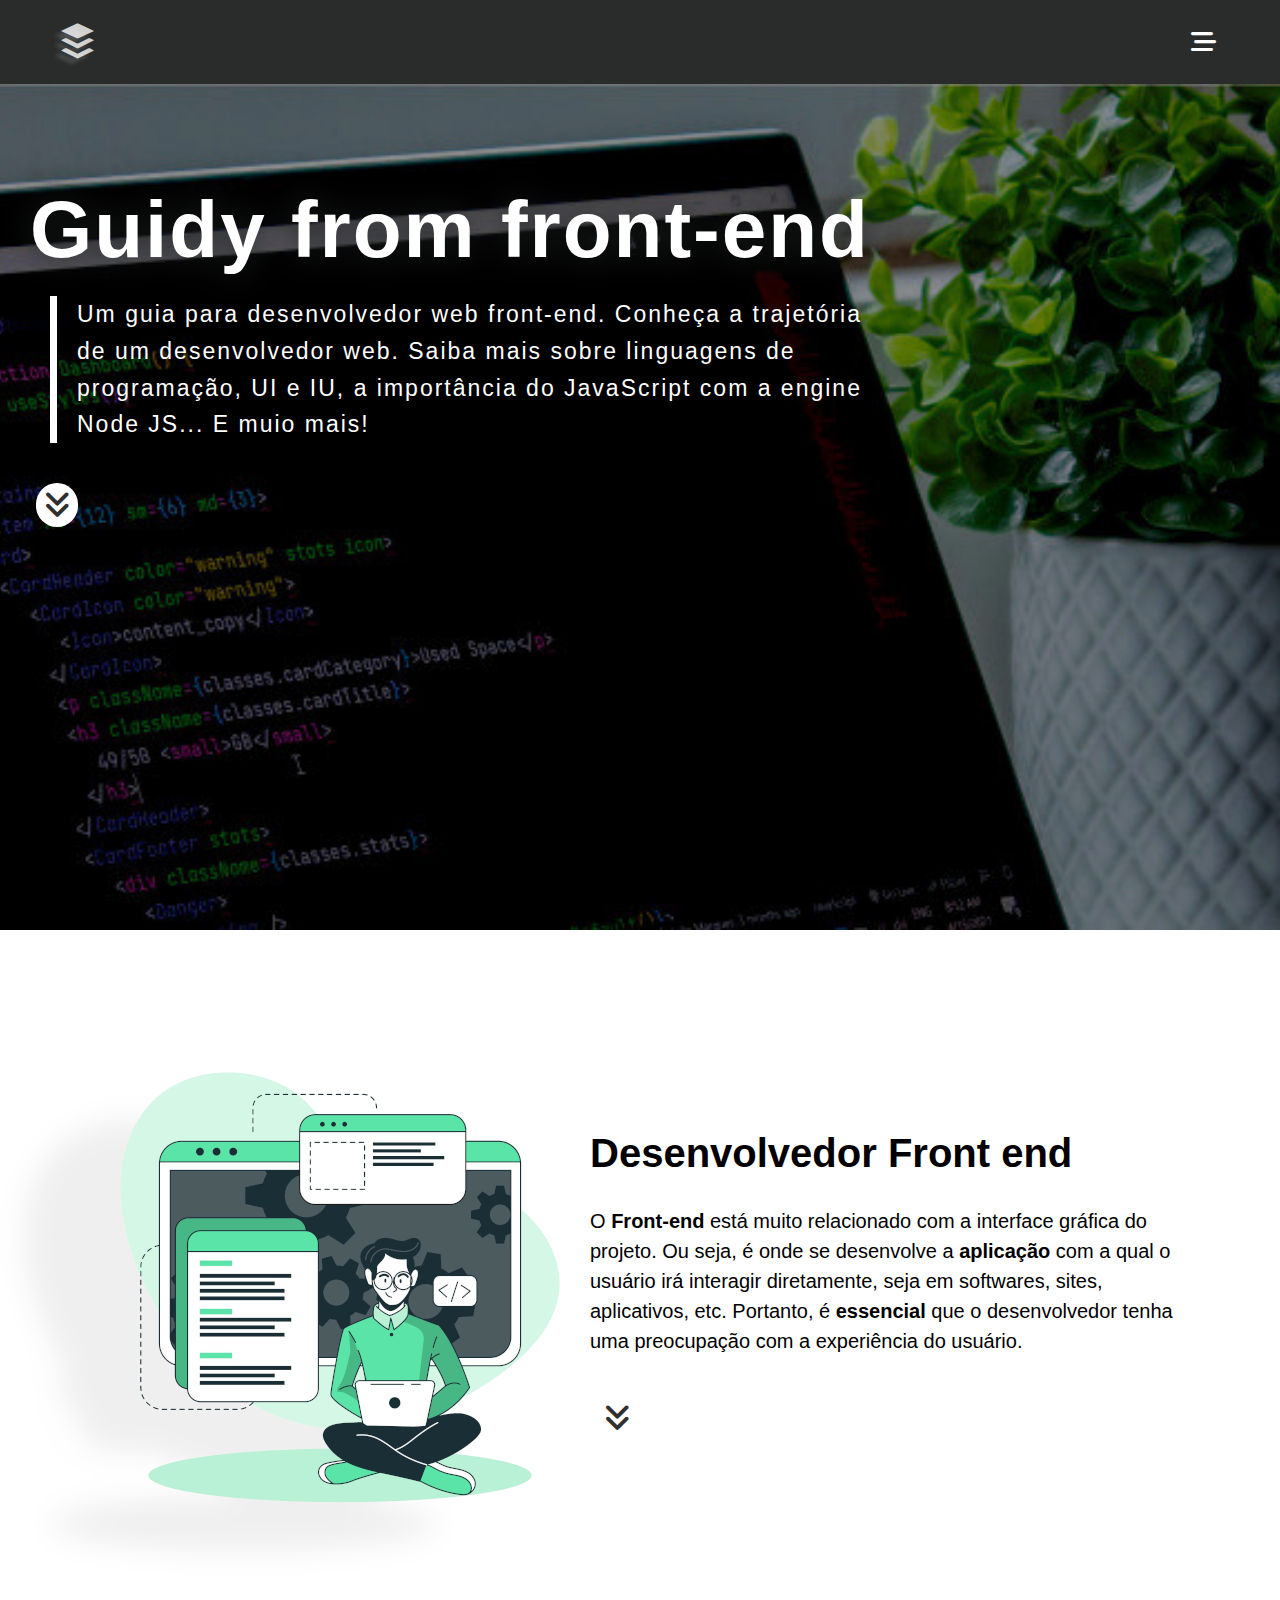
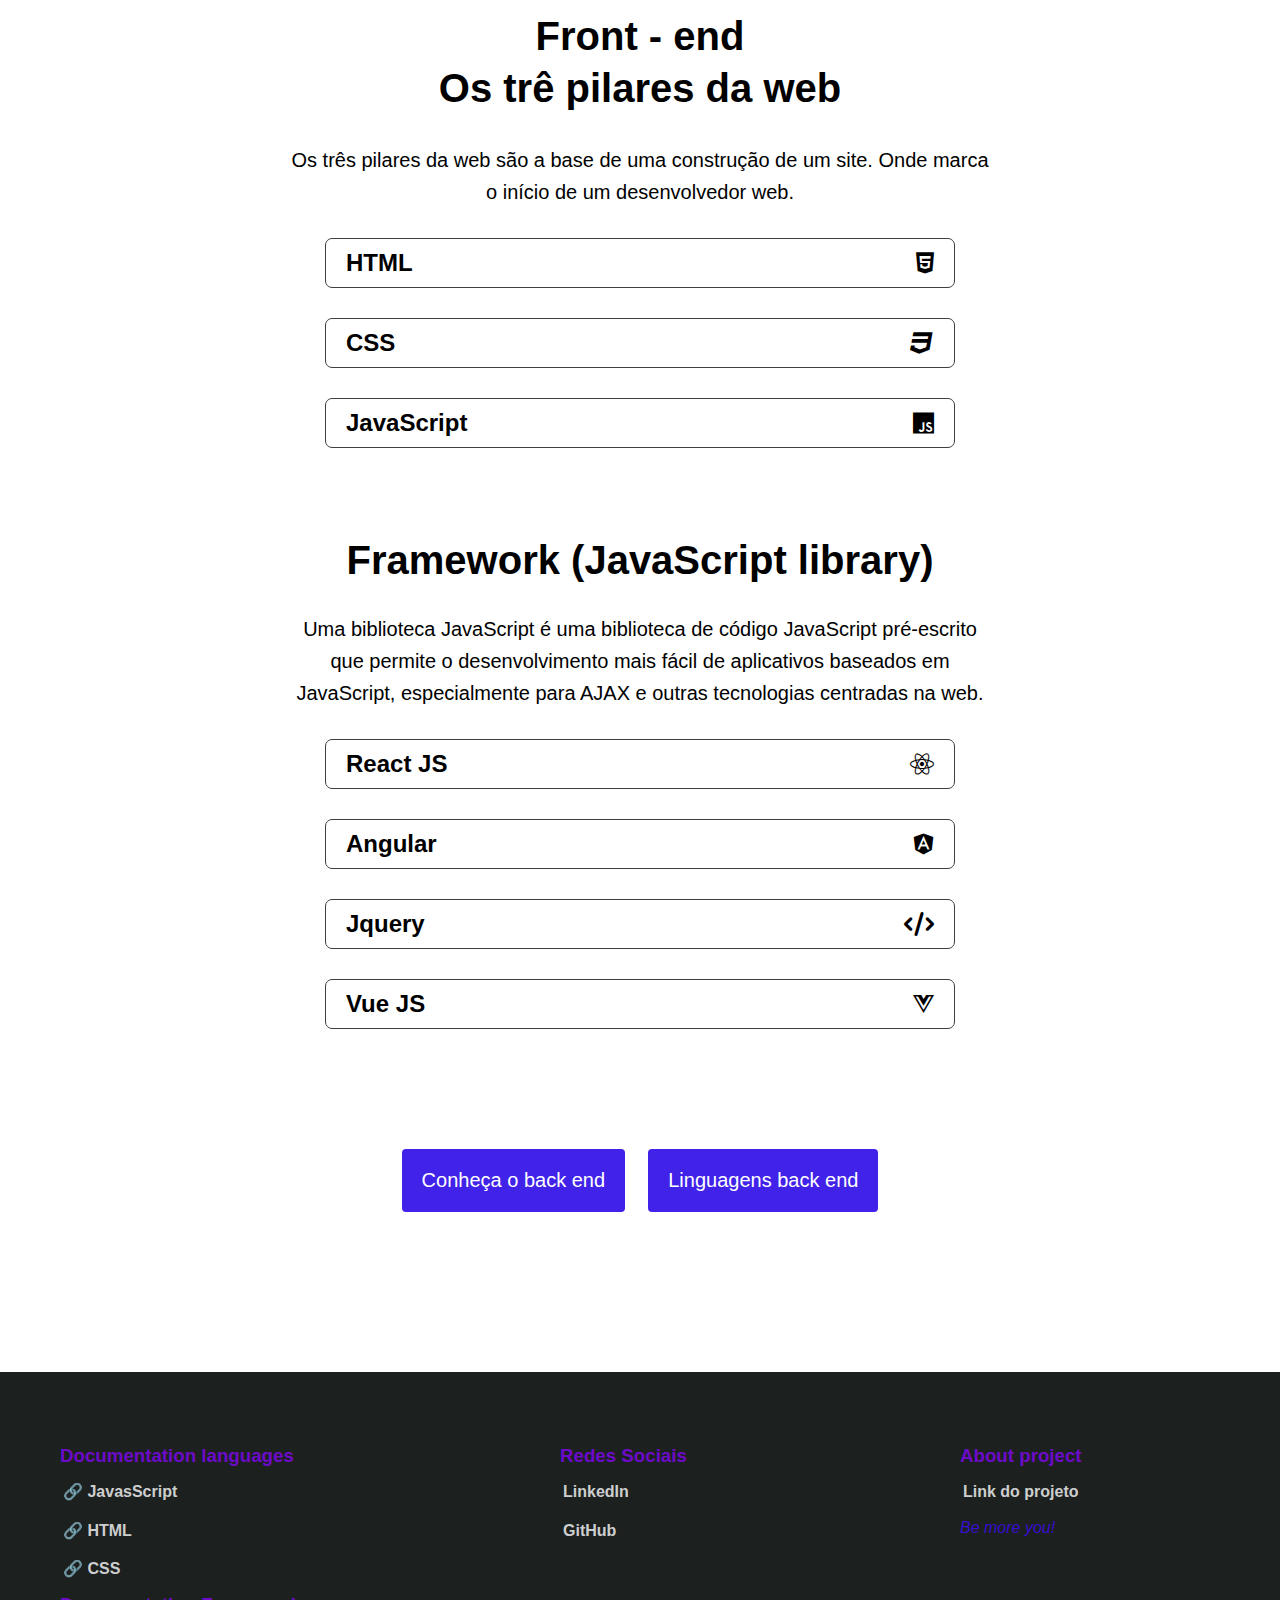
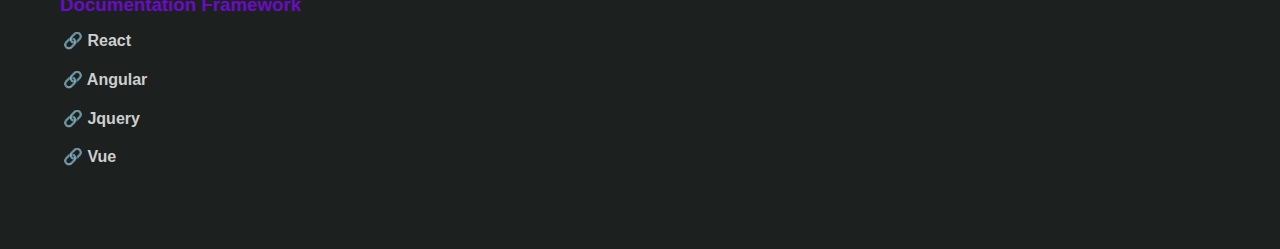
<file: index.html>
<!DOCTYPE html>
<html lang="pt-br">

<head>
    <meta charset="UTF-8">
    <meta http-equiv="X-UA-Compatible" content="IE=edge">
    <meta name="viewport" content="width=device-width, initial-scale=1.0">
    <title>Website - front end developer</title>
    <link rel="stylesheet" href="src/css/style.css">
    <link rel="stylesheet" href="https://cdnjs.cloudflare.com/ajax/libs/font-awesome/6.0.0/css/all.min.css">
    <script src="src/js/navBar.js" defer></script>
    <script src="src/js/interactOptions.js" defer></script>
    <script src="src/js/requestPageBack.js" defer></script>
</head>

<body>
    <header>
        <a href="" class="logo"><i class="fa-brands fa-buffer"></i></a>
        <button class="btn-click-menu"><i class="fa-solid fa-bars-staggered"></i></button>
    </header>
    <nav class="menu-header">
        <ul>
            <li><a href="index.html">Home</a></li>
            <li><a href="index.html#frontEnd">Front-end</a></li>
            <li><a href="back-end.html">Back-end</a></li>
            <li><a href="#" onclick="sorryUser()">Request-Api</a></li>
        </ul>
    </nav>
    <section class="welcome-web-page">
        <article class="text-about">
            <h1>Guidy from front-end</h1>
            <p>Um guia para desenvolvedor web front-end. Conheça a trajetória de um desenvolvedor web. Saiba mais sobre
                linguagens de programação, UI e IU, a importância do JavaScript com a engine Node JS... E muio mais!</p>

            <a href="index.html#developerAbout" class="letsgo"><i class="fa-solid fa-angles-down"></i></a>
        </article>
    </section>
    <section id="developerAbout" class="conteiner-developer">
        <img src="src/img/front-developer.png" alt="front-end-skills">
        <article>
            <h2>Desenvolvedor Front end</h2>
            <p>
                O <strong>Front-end</strong> está muito relacionado com a interface gráfica do projeto. Ou seja, é onde
                se desenvolve a <strong>aplicação</strong> com a qual o usuário irá interagir diretamente, seja em
                softwares, sites, aplicativos, etc. Portanto, é <strong>essencial</strong> que o desenvolvedor tenha uma
                preocupação com a experiência do usuário.</p>
            <a href="index.html#frontEnd" class="letsgo"><i class="fa-solid fa-angles-down"></i></a>
        </article>
    </section>

    <section id="frontEnd" class="conteiner-options">
        <div class="content-text-interation">
            <div class="box-about">
                <h2 style="line-height: 1.3em">Front - end <br> Os trê pilares da web</h2>
                <p>Os três pilares da web são a base de uma construção de um site. Onde marca o início de um
                    desenvolvedor web.</p>
            </div>


            <div class="trail-developer-guide">
                <div class="options-guide">
                    <span class="languages-title" title="lerom more" op-title>
                        HTML
                        <i class="fa-brands fa-html5"></i>
                    </span>
                    <div class="box-languages">
                        <h3>Linguagem de marcação de texto</h3>
                        <p><abbr title="HTML">Hyper Text Markup Language</abbr> é responsável pela marcação de texto,
                            elementos, hyperlink, imagens, vídeo de uma página web. Criada por <a href="/">Tim
                                Berner-Lee</a> em 1995 com a invenção do próprio veio o <abbr
                                title="Word Wid Web">WWW</abbr> com isso o HTML tomou uma proporção e relevância desde
                            então.</p>
                    </div>
                </div>
                <div class="options-guide">
                    <span class="languages-title" title="lerom more" op-title>
                        CSS
                        <i class="fa-brands fa-css3"></i>
                    </span>
                    <div class="box-languages">
                        <h3>Estilos para páginas web</h3>
                        <p><abbr title="CSS">Cascading Style Sheets</abbr> é responsável pelo estilo da página. Com
                            manipulando elementos, atributos criados pelo HTML, o CSS dar <q>vida</q> para eles atráves
                            do estilo. Criado por <a href="/">Håkon Wium Lie</a> e <a href="/">Bert Bos</a></p>
                    </div>
                </div>
                <div class="options-guide">
                    <span class="languages-title" title="lerom more" op-title>
                        JavaScript
                        <i class="fa-brands fa-js"></i>
                    </span>
                    <div class="box-languages">
                        <h3>Linguagem de programação</h3>
                        <p>Sou uma das linguagens mais utilizada no mundo! Responsável por manipular, validar, animar e
                            criação de eventos em uma página web. Tenho a base de todos os framework e biblioteca web.
                        </p>
                        <br>
                        <p>Também sou utilizado no back-end com a engine V8 do google intepratada por script, surgi no
                            <a href="">Node JS</a> também.
                        </p>
                    </div>
                </div>
            </div>
        </div>

        <!-- framework e bibliotecas -->
        <div class="content-text-interation">
            <div class="box-about">
                <h2>Framework (JavaScript library)</h2>
                <p> Uma biblioteca JavaScript é uma biblioteca de código JavaScript pré-escrito que permite o
                    desenvolvimento mais fácil de aplicativos baseados em JavaScript, especialmente para AJAX e outras
                    tecnologias centradas na web. </p>
            </div>


            <div class="options-guide">
                <span class="languages-title" title="lerom more" op-title>
                    React JS
                    <i class="fa-brands fa-react"></i>
                </span>
                <div class="box-languages">
                    <h3>Biblioteca do JavaScript</h3>
                    <p>O <strong>React</strong> é uma biblioteca JavaScript de código aberto com foco em criar
                        interfaces de usuário em páginas web.
                        É mantido pelo Facebook, Instagram, outras empresas e uma comunidade de
                        <strong>desenvolvedores</strong> individuais. É utilizado nos sites da Netflix, Imgur, Feedly,
                        Airbnb, SeatGeek, HelloSign, Walmart e outros.</p>
                </div>
            </div>

            <div class="options-guide">
                <span class="languages-title" title="lerom more" op-title>
                    Angular
                    <i class="fa-brands fa-angular"></i>
                </span>
                <div class="box-languages">
                    <h3>Framework do JavaScript</h3>
                    <p>Angular é uma plataforma de aplicações web de código-fonte aberto e front-end baseado em
                        TypeScript liderado pela Equipe Angular do Google e por uma comunidade de indivíduos e
                        corporações. Angular é uma reescrita completa do AngularJS, feito pela mesma equipe que o
                        construiu.</p>
                </div>
            </div>

            <div class="options-guide">
                <span class="languages-title" title="lerom more" op-title>
                    Jquery
                    <i class="fa-solid fa-code"></i>
                </span>
                <div class="box-languages">
                    <h3>Biblioteca do JavaScript</h3>
                    <p>jQuery é uma biblioteca de funções JavaScript que interage com o HTML, desenvolvida para
                        simplificar os scripts interpretados no navegador do cliente. Usada por cerca de 74.4% dos 10
                        mil sites mais visitados do mundo, jQuery é a mais popular das bibliotecas JavaScript.</p>
                </div>
            </div>

            <div class="options-guide">
                <span class="languages-title" title="lerom more" op-title>
                    Vue JS
                    <i class="fa-brands fa-vuejs"></i>
                </span>
                <div class="box-languages">
                    <h3>Framework do JavaScript</h3>
                    <p>Vue.js é um framework JavaScript de código-aberto, focado no desenvolvimento de interfaces de
                        usuário e aplicativos de página única. </p>
                </div>
            </div>
    </section>

    <!-- ---------------------------- LANGUAGES BACK END - CHAMADA -------------------- -->

    <div class="box-links-backend"> 
        <a href="back-end.html" class="btns-back-end">Conheça o back end</a>
        <a href id="requestHTML" guide-Link="/back-end.html" class="btns-back-end">Linguagens back end</a>
    </div>

    <div id="conteudo" class="conteiner-developer">

    </div>


    <footer>
        <div class="container-footer">
            <div>
                <h3>Documentation languages</h3>
                <ul>
                    <li><a href="https://developer.mozilla.org/pt-BR/docs/Web/JavaScript" target="_blank">&#128279;
                            JavasScript</a></li>
                    <li><a href="https://developer.mozilla.org/pt-BR/docs/Web/HTML" target="_blank">&#128279; HTML</a>
                    </li>
                    <li><a href="https://developer.mozilla.org/pt-BR/docs/Web/CSS" target="_blank">&#128279; CSS</a>
                    </li>
                </ul>
                <h3>Documentation Framework</h3>
                <ul>
                    <li><a href="https://developer.mozilla.org/pt-BR/docs/Learn/Tools_and_testing/Client-side_JavaScript_frameworks/React_getting_started"
                            target="_blank">&#128279; React</a></li>
                    <li><a href="https://developer.mozilla.org/pt-BR/docs/Web/HTML" target="_blank">&#128279;
                            Angular</a></li>
                    <li><a href="https://developer.mozilla.org/pt-BR/docs/Glossary/jQuery" target="_blank">&#128279;
                            Jquery</a></li>
                    <li><a href="https://developer.mozilla.org/pt-BR/docs/Learn/Tools_and_testing/Client-side_JavaScript_frameworks/Vue_getting_started"
                            target="_blank">&#128279; Vue</a></li>
                </ul>
            </div>
            <div>
                <h3>Redes Sociais</h3>
                <ul>
                    <li><a href="https://www.linkedin.com/in/gilson-conceicao/" target="_blank">LinkedIn</a></li>
                    <li><a href="https://github.com/gilsonconceicao" target="_blank">GitHub</a></li>
                </ul>
            </div>
            <div>
                <h3>About project</h3>
                <ul>
                    <li><a href="https://github.com/gilsonconceicao/website-guidy-front-end" target="_blank">Link do
                            projeto</a></li>
                </ul>
                <p style="font-size: 16px; color: #380fcd;"><em>Be more you!</em></p>
            </div>
        </div>
    </footer>
</body>

</html>
</file>
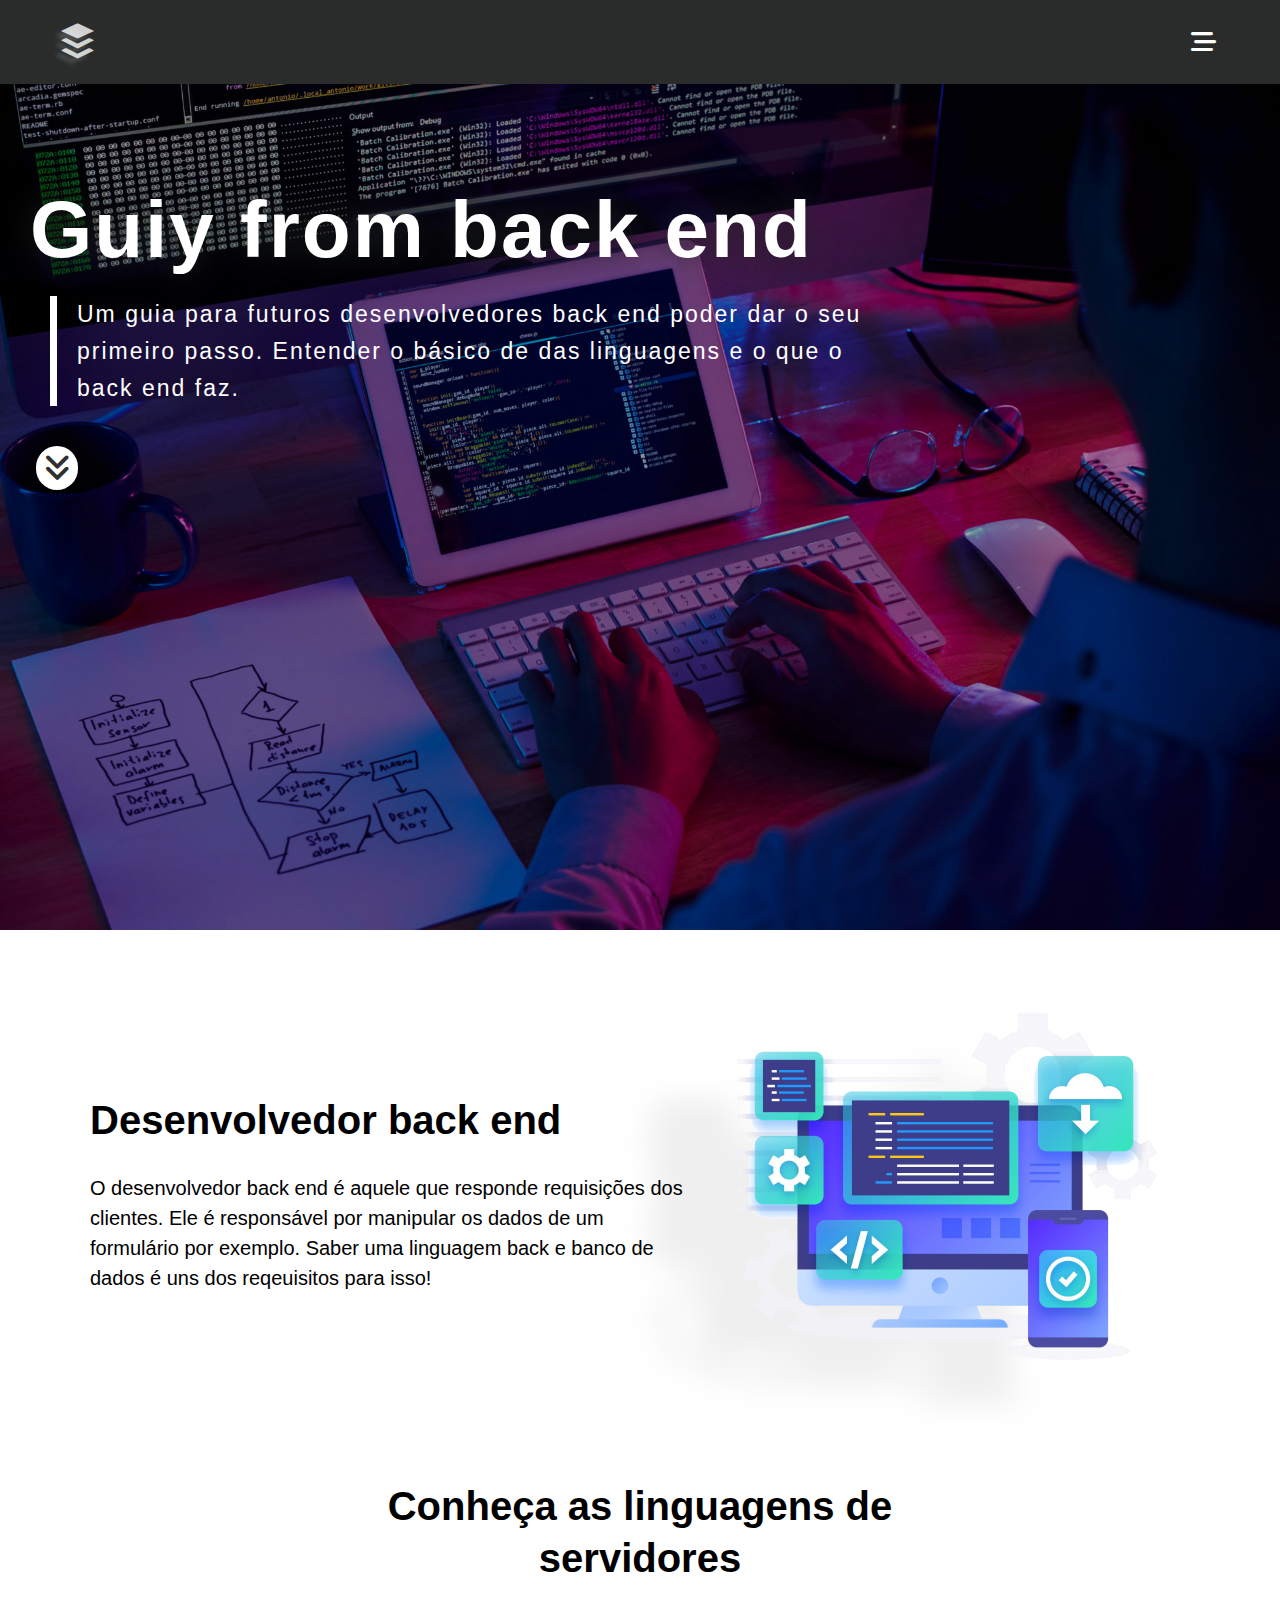
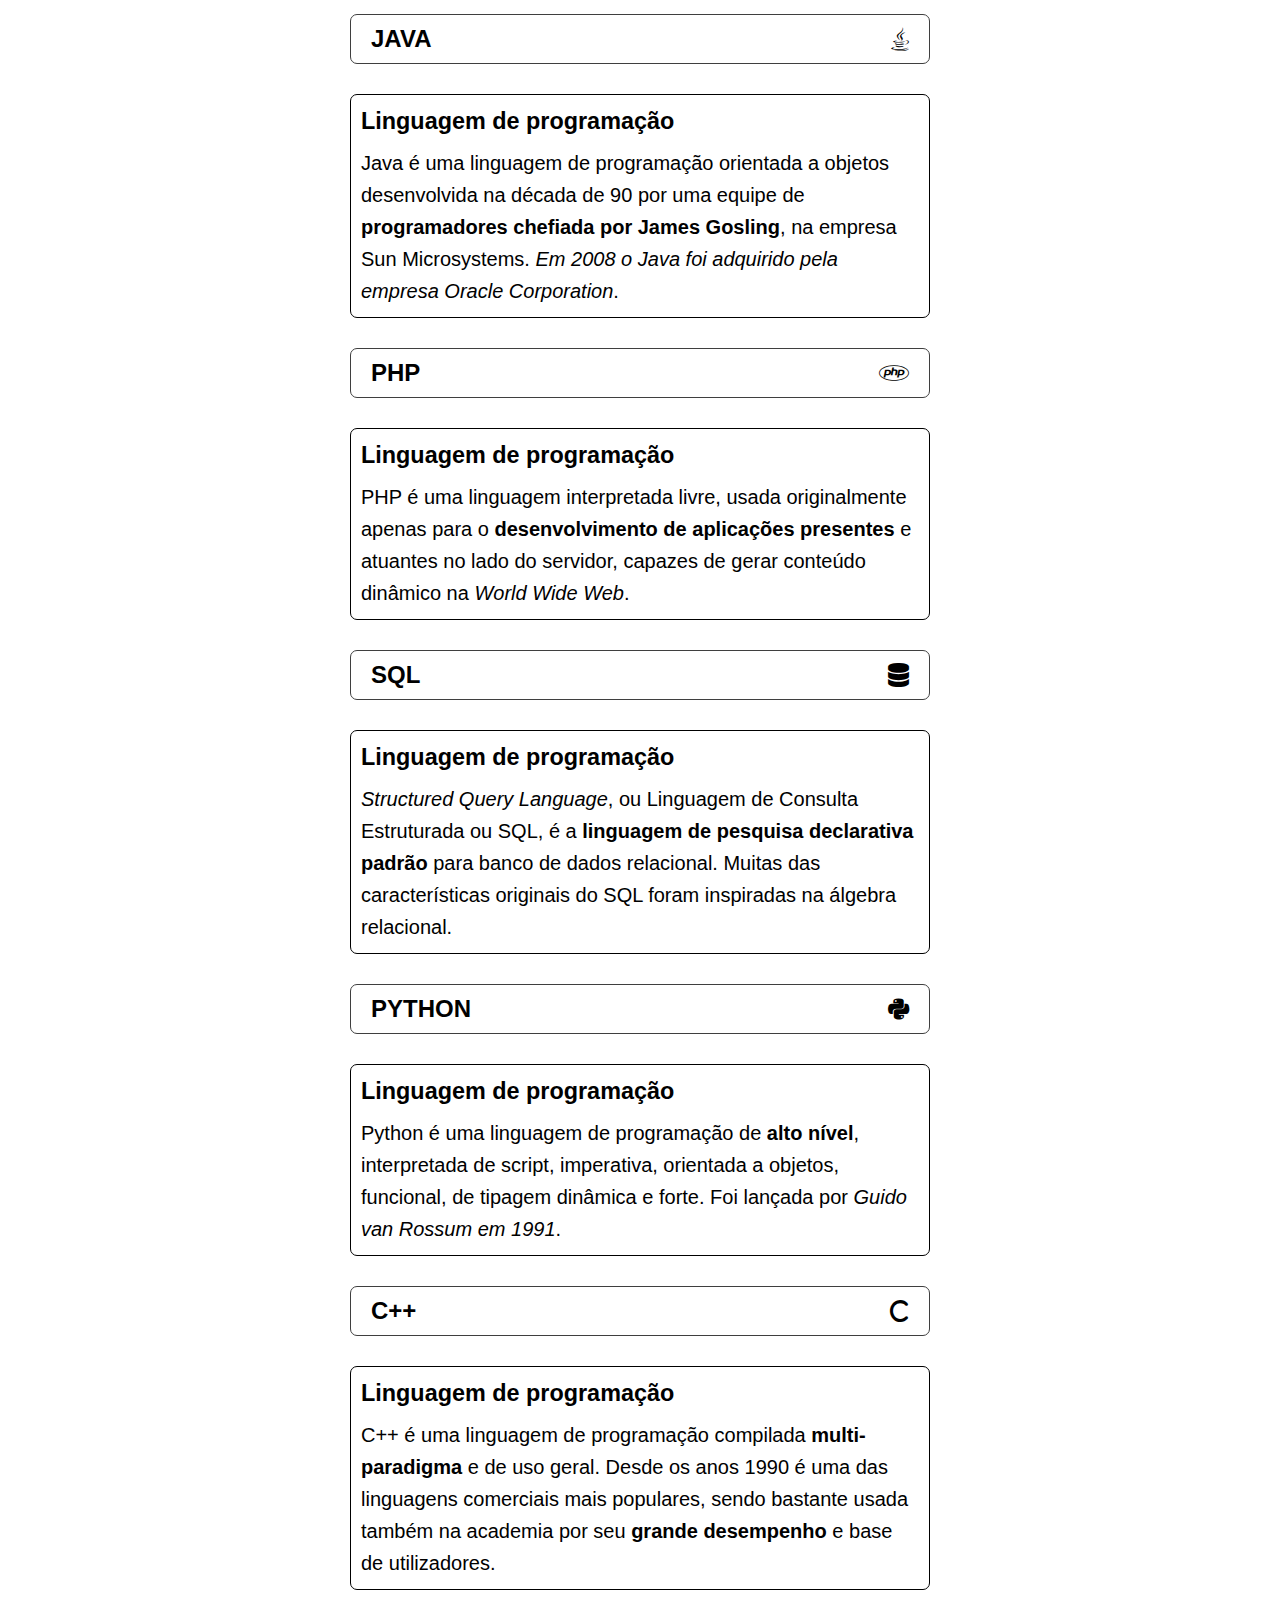
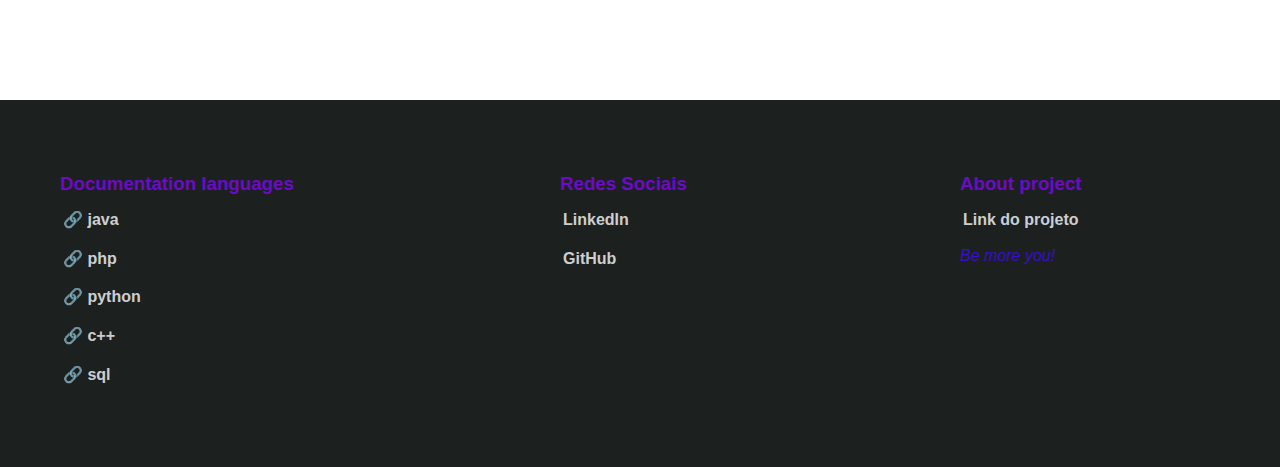
<file: back-end.html>
<!DOCTYPE html>
<html lang="pt-br">

<head>
    <meta charset="UTF-8">
    <meta http-equiv="X-UA-Compatible" content="IE=edge">
    <meta name="viewport" content="width=device-width, initial-scale=1.0">
    <title>Website - front end developer</title>
    <link rel="stylesheet" href="src/css/style.css">
    <link rel="stylesheet" href="https://cdnjs.cloudflare.com/ajax/libs/font-awesome/6.0.0/css/all.min.css">
    <script src="src/js/navBar.js" defer></script>
    <script src="src/js/interactOptions.js" defer></script>
</head>

<body>
    <header>
        <a href="" class="logo"><i class="fa-brands fa-buffer"></i></a>
        <button class="btn-click-menu"><i class="fa-solid fa-bars-staggered"></i></button>
    </header>
    <nav class="menu-header">
        <ul>
            <li><a href="index.html">Home</a></li>
            <li><a href="index.html#frontEnd">Front-end</a></li>
            <li><a href="back-end.html#backEnd">Back-end</a></li>
            <li><a href="#" onclick="sorryUser()">Request-Api</a></li>
        </ul>
    </nav>

    <section id="welcome-backend">
        <article class="text-about">
            <h1>Guiy from back end</h1>
            <p>Um guia para futuros desenvolvedores back end poder dar o seu primeiro passo. Entender o básico de das linguagens e o que o back end faz.</p>

            <a href="back-end.html#backEnd" class="letsgo"><i class="fa-solid fa-angles-down"></i></a>
        </article>
    </section>


    <section id="backEnd" class="conteiner-developer">
        <article>
            <h2>Desenvolvedor back end</h2>
            <p>O desenvolvedor back end é aquele que responde requisições dos clientes. Ele é responsável por manipular
                os dados de um formulário por exemplo. Saber uma linguagem back e banco de dados é uns dos reqeuisitos
                para isso!</p>
        </article>
        <img src="src/img/back-end.png" alt="back-end.png">
    </section>

        <!-- INTERACTION BACK END -->
    <section id="back-end-guide" class="conteiner-options">
        <div class="content-text-interation">
            <div class="box-about">
                <h2 style="line-height: 1.3em">Conheça as linguagens de servidores</h2>
            </div>

            <div class="trail-developer-guide">
                <div class="options-guide">
                    <span class="languages-title" title="lerom more" op-title>
                        JAVA
                        <i class="fa-brands fa-java"></i>
                    </span>
                    <div class="box-languages">
                        <h3>Linguagem de programação</h3>
                        <p>Java é uma linguagem de programação orientada a objetos desenvolvida na década de 90 por uma equipe de <strong>programadores chefiada por James Gosling</strong>, na empresa Sun Microsystems. <em>Em 2008 o Java foi adquirido pela empresa Oracle Corporation</em>.</p>
                    </div>
            </div>

            <div class="trail-developer-guide">
                <div class="options-guide">
                    <span class="languages-title" title="lerom more" op-title>
                        PHP
                        <i class="fa-brands fa-php"></i>
                    </span>
                    <div class="box-languages">
                        <h3>Linguagem de programação</h3>
                        <p>PHP é uma linguagem interpretada livre, usada originalmente apenas para o <strong>desenvolvimento de aplicações presentes </strong>e atuantes no lado do servidor, capazes de gerar conteúdo dinâmico na <em>World Wide Web</em>.</p>
                    </div>
            </div>

            <div class="trail-developer-guide">
                <div class="options-guide">
                    <span class="languages-title" title="lerom more" op-title>
                        SQL 
                        <i class="fa-solid fa-database"></i>
                    </span>
                    <div class="box-languages">
                        <h3>Linguagem de programação</h3>
                        <p><em>Structured Query Language</em>, ou Linguagem de Consulta Estruturada ou SQL, é a <strong>linguagem de pesquisa declarativa padrão</strong> para banco de dados relacional. Muitas das características originais do SQL foram inspiradas na álgebra relacional.</p>
                    </div>
            </div>
            
            <div class="trail-developer-guide">
                <div class="options-guide">
                    <span class="languages-title" title="lerom more" op-title>
                        PYTHON
                        <i class="fa-brands fa-python"></i>
                    </span>
                    <div class="box-languages">
                        <h3>Linguagem de programação</h3>
                        <p>Python é uma linguagem de programação de <strong>alto nível</strong>, interpretada de script, imperativa, orientada a objetos, funcional, de tipagem dinâmica e forte. Foi lançada por <em>Guido van Rossum em 1991</em>.</p>
                    </div>
            </div>

            <div class="trail-developer-guide">
                <div class="options-guide">
                    <span class="languages-title" title="lerom more" op-title>
                        C++
                        <i class="fa-solid fa-c"></i>
                    </span>
                    <div class="box-languages">
                        <h3>Linguagem de programação</h3>
                        <p>C++ é uma linguagem de programação compilada<strong> multi-paradigma </strong>e de uso geral. Desde os anos 1990 é uma das linguagens comerciais mais populares, sendo bastante usada também na academia por seu <strong>grande desempenho</strong> e base de utilizadores.</p>
                    </div>
            </div>

    </section>

    <footer>
        <div class="container-footer">
            <div>
                <h3>Documentation languages</h3>
                <ul>
                    <li><a href="https://developer.mozilla.org/pt-BR/docs/Web/JavaScript" target="_blank">&#128279;
                            java</a></li>
                    <li><a href="https://developer.mozilla.org/pt-BR/docs/Web/HTML" target="_blank">&#128279; php</a>
                    </li>
                    <li><a href="https://developer.mozilla.org/pt-BR/docs/Web/CSS" target="_blank">&#128279; python</a>
                    </li>
                    <li><a href="https://developer.mozilla.org/pt-BR/docs/Web/CSS" target="_blank">&#128279; c++</a>
                    </li>
                    <li><a href="https://developer.mozilla.org/pt-BR/docs/Web/CSS" target="_blank">&#128279; sql</a>
                </ul>
            </div>
            <div>
                <h3>Redes Sociais</h3>
                <ul>
                    <li><a href="https://www.linkedin.com/in/gilson-conceicao/" target="_blank">LinkedIn</a></li>
                    <li><a href="https://github.com/gilsonconceicao" target="_blank">GitHub</a></li>
                </ul>
            </div>
            <div>
                <h3>About project</h3>
                <ul>
                    <li><a href="https://github.com/gilsonconceicao/website-guidy-front-end" target="_blank">Link do
                            projeto</a></li>
                </ul>
                <p style="font-size: 16px; color: #380fcd;"><em>Be more you!</em></p>
            </div>
        </div>
    </footer>
</body>
</html>
</file>
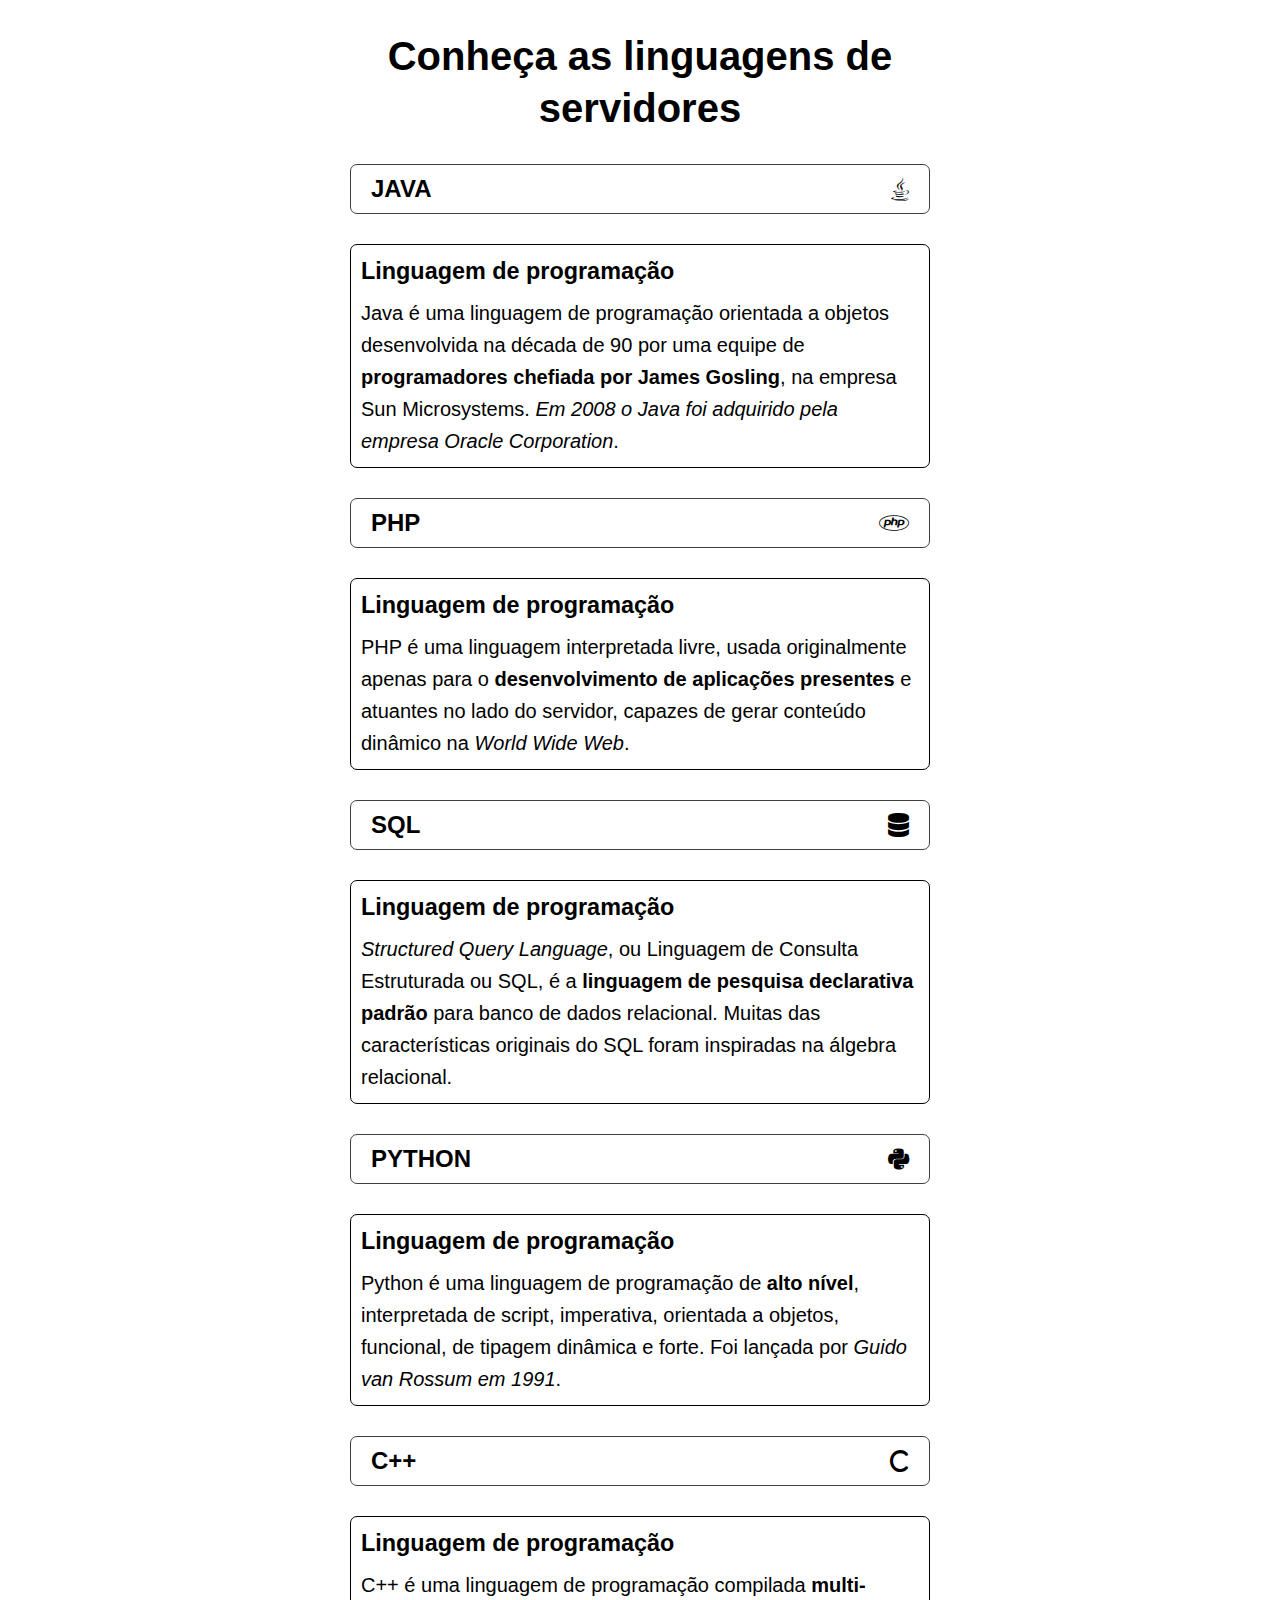
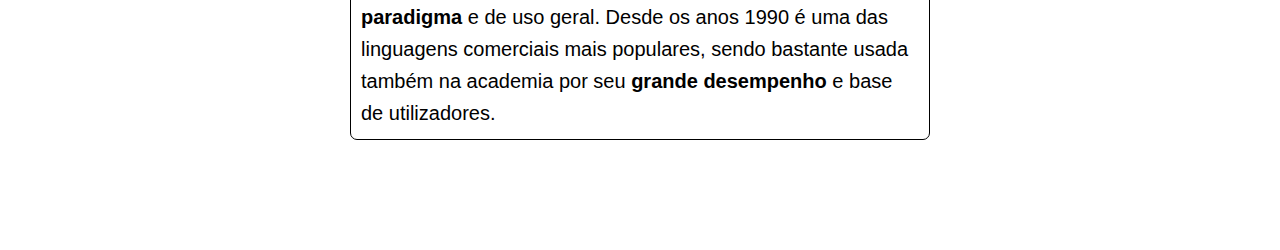
<file: guide-BackEnd.html>
<!DOCTYPE html>
<html lang="pt-br">

<head>
    <meta charset="UTF-8">
    <meta http-equiv="X-UA-Compatible" content="IE=edge">
    <meta name="viewport" content="width=device-width, initial-scale=1.0">
    <title>Website - front end developer</title>
    <link rel="stylesheet" href="src/css/style.css">
    <link rel="stylesheet" href="https://cdnjs.cloudflare.com/ajax/libs/font-awesome/6.0.0/css/all.min.css">
    <script src="src/js/navBar.js" defer></script>
    <script src="src/js/interactOptions.js" defer></script>
</head>

<body>
        <!-- INTERACTION BACK END -->
    <section id="back-end-guide" class="conteiner-options">
        <div class="content-text-interation">
            <div class="box-about">
                <h2 style="line-height: 1.3em">Conheça as linguagens de servidores</h2>
            </div>

            <div class="trail-developer-guide">
                <div class="options-guide">
                    <span class="languages-title" title="lerom more" op-title>
                        JAVA
                        <i class="fa-brands fa-java"></i>
                    </span>
                    <div class="box-languages">
                        <h3>Linguagem de programação</h3>
                        <p>Java é uma linguagem de programação orientada a objetos desenvolvida na década de 90 por uma equipe de <strong>programadores chefiada por James Gosling</strong>, na empresa Sun Microsystems. <em>Em 2008 o Java foi adquirido pela empresa Oracle Corporation</em>.</p>
                    </div>
            </div>

            <div class="trail-developer-guide">
                <div class="options-guide">
                    <span class="languages-title" title="lerom more" op-title>
                        PHP
                        <i class="fa-brands fa-php"></i>
                    </span>
                    <div class="box-languages">
                        <h3>Linguagem de programação</h3>
                        <p>PHP é uma linguagem interpretada livre, usada originalmente apenas para o <strong>desenvolvimento de aplicações presentes </strong>e atuantes no lado do servidor, capazes de gerar conteúdo dinâmico na <em>World Wide Web</em>.</p>
                    </div>
            </div>

            <div class="trail-developer-guide">
                <div class="options-guide">
                    <span class="languages-title" title="lerom more" op-title>
                        SQL 
                        <i class="fa-solid fa-database"></i>
                    </span>
                    <div class="box-languages">
                        <h3>Linguagem de programação</h3>
                        <p><em>Structured Query Language</em>, ou Linguagem de Consulta Estruturada ou SQL, é a <strong>linguagem de pesquisa declarativa padrão</strong> para banco de dados relacional. Muitas das características originais do SQL foram inspiradas na álgebra relacional.</p>
                    </div>
            </div>
            
            <div class="trail-developer-guide">
                <div class="options-guide">
                    <span class="languages-title" title="lerom more" op-title>
                        PYTHON
                        <i class="fa-brands fa-python"></i>
                    </span>
                    <div class="box-languages">
                        <h3>Linguagem de programação</h3>
                        <p>Python é uma linguagem de programação de <strong>alto nível</strong>, interpretada de script, imperativa, orientada a objetos, funcional, de tipagem dinâmica e forte. Foi lançada por <em>Guido van Rossum em 1991</em>.</p>
                    </div>
            </div>

            <div class="trail-developer-guide">
                <div class="options-guide">
                    <span class="languages-title" title="lerom more" op-title>
                        C++
                        <i class="fa-solid fa-c"></i>
                    </span>
                    <div class="box-languages">
                        <h3>Linguagem de programação</h3>
                        <p>C++ é uma linguagem de programação compilada<strong> multi-paradigma </strong>e de uso geral. Desde os anos 1990 é uma das linguagens comerciais mais populares, sendo bastante usada também na academia por seu <strong>grande desempenho</strong> e base de utilizadores.</p>
                    </div>
            </div>

    </section>
</body>
</html>
</file>
<file: src/css/style.css>
* {
    font-family: Arial, Helvetica, sans-serif;
    padding: 0;
    margin: 0;
    list-style-type: none;
}

html {
    scroll-behavior: smooth;
}

header {
    background-color: #2a2c2c;
    display: flex;
    justify-content: space-between;
    align-items: center; 
    padding: 6px 60px;
    height: 8vh;
}

.menu-header {
    background-color: #ffffff;
    height: 94vh;
    position: absolute;
    right: 0;
    opacity: 0;
    width: 40%;
   z-index: -10;
    transition: all .7s;
}

.nav-list-active {
    opacity: 100%;
    z-index: 10;
}


.menu-header ul {
    text-align: center;
    list-style-type: none;
}

.menu-header a {
    font-size: 20px;
    border-bottom: 1px solid #11111110;
    color: #000000;
    font-weight: bold;
    text-decoration: none;
    display: block;
    padding: 55px; 
    transition: .4s;
}

.menu-header a:hover {
    background-color: #4022e94d;
}

.logo {
    font-size: 40px;
    color: #ffffffc9;
    text-shadow: -6px 5px 4px #d3d2d238;
    text-decoration: none;
}

.btn-click-menu {
    cursor: pointer;
    color: #ffffff;
    border: none;
    background: none;
    font-size: 25px;
    padding: 4px;
    transition: all .4s;
}

.btn-click-menu:hover {
    background-color: rgba(240, 248, 255, 0.082);
    border-radius: 5px;
}


/* setion welcome page */

.welcome-web-page {
    background-image: url(../img/background-front-end.jpg);
    background-size: cover;
    background-repeat: no-repeat;
    background-position: center;
    height: 94vh;
}

#welcome-backend {
    background-image: url(../img/background-backend.jpg);
    background-size: cover;
    background-repeat: no-repeat;
    background-position: center;
    height: 94vh;
}

.text-about {
    color: white;
    display: block;
    padding: 100px 0 50px 30px ;
}

.text-about h1 {
    filter: drop-shadow(0 0 0.2em #1c201f);
    font-size: 80px;
    letter-spacing: 2px;
}

.text-about p {
    border-left: 7px solid #ffffff;
    line-height: 1.6em;
    max-width: 790px;
    font-size: 23px;
    letter-spacing: 2px;
    padding: 0 20px; 
    margin: 20px;
}

.letsgo {
    background-color: white;
    color: #303030;
    width: 22px;
    display: block;
    border-radius: 40px;
    padding: 5px 10px;
    font-size: 30px;
    transition: .5s;
    margin: 40px 0 0 6px ;
}

.letsgo:hover {
    transform: scale(0.9);
}

/* developer-text front-end */

.conteiner-developer {
    display: grid;
    grid-template-columns: auto auto ;
    align-items: center; 
    max-width: 1100px;
    margin: 100px auto 50px auto;
}

.conteiner-developer img {
    filter: drop-shadow(-6em 3em 0.9em #00000010);
    display: block;
    margin: auto;

}

section h2 {
    font-size: 40px;
    margin: 10px 0 30px 0;
}

.conteiner-developer p {
    font-size: 20px;
    line-height: 1.5em;

}


/* trilha para developer web */


#trail-web h2 {
    text-align: center;
}

/* Options about languages trail */

.conteiner-options {
    background-color: #ffffff;
    color: rgb(0, 0, 0);
    display: block;
    margin: auto ;
    padding: 20px 0 ;
}

.box-about {
    max-width: 700px;
    text-align: center;
    margin: auto;
}

.box-about p {
    font-size: 20px;
    line-height: 1.6em;
}


.options-guide {
    max-width: 650px;
    border-radius: 5px;
    margin: auto;
}

.languages-title  {
    border: 1px solid #3f3f3f;
    display: flex;
    justify-content: space-between;
    align-items: center;
    cursor: pointer;
    font-weight: bold;
    border-radius: 7px;
    padding: 10px 20px;
    font-size: 24px;
    margin: 30px 10px;
}

.languages-title:hover {
    background-color: #00000017;
}

.box-languages {
    border: 1px solid black;
    color: black;
    font-size: 20px;
    line-height: 1.6em;
    border-radius: 7px;
    padding: 10px;
    display: none;
    margin: 4px 10px;
    transition: all .6s;
}

.box-languages h3 {
    margin-bottom: 10px;
}

.box-languages a {
    text-decoration: none;
    color: #4022e9;
}

.box-languages a:hover {
    text-decoration: underline;
}

.content-text-interation {
    margin-bottom: 90px;
}



/* -----------  back end about page ------------  */

#backEnd {
    margin: 10px auto 10px auto; 
}

#back-end-guide {
    max-width: 600px;
    margin: auto;
}

#back-end-guide .box-languages {
    display: block;
}

/* CHAMADAS PARA LINKS  */

.box-links-backend {
    display: flex;
    max-width: 500px;
    flex-wrap: wrap;
    margin: 0 auto 5% auto;
}

.btns-back-end {
    background-color: #4022e9;
    color: white;
    text-align: center;
    border-radius: 4px;
    text-decoration: none;
    font-size: 20px;
    display:block;
    margin: 10px auto;
    padding: 20px;
    transition: .3s;
}

.btns-back-end:hover {
    background-color: #1745a9;
}

/* footer - rodapé*/

footer {
    background-color: #1c201f;
    color: white;
    line-height: 1.8em;
    padding: 40px 10px;
}

.container-footer {
    max-width: 1200px;
    display: grid;
    grid-template-columns: 500px 400px 300px;
    flex-wrap: wrap;
    margin: auto;
}



footer h3 {
    color: #6d0bc9;
}

footer div {
    padding: 10px;
    margin: 10px;
}

footer a {
    color: #ffffffcb;
    text-decoration: none ;
    display: block;
    font-weight: bold;
    max-width: 300px;
    border-radius: 3px;
    padding: 3px;
    margin: 4px 0;
}

footer a:hover {
    color: #ffffff;
    text-decoration: underline;
}


abbr {
    color: #5a5a5afb;
    text-decoration: none;
}
/* header - response */
@media screen and (max-width: 500px) {
    header {
        justify-content: space-between;
        padding: 0 10px;
    }

    .welcome-web-page {
        padding: -20px 0 ;
    }

    /* wrap p - h1 - section*/ 
    .text-about p {
        border: none;
        font-size: 20px;
        padding: 0;
        margin: 20px;
    }

    .conteiner-developer h2 {
        text-align: left;
        font-size: 1.7em;
    }
    .conteiner-options h2 {
        font-size: 2em;
    }
}

/* page response */

@media screen and (max-width: 1100px) {
    .text-about {
        position: relative;
        left: 0;
        transform: none;
    }

    /* block image conteiner */ 

    .conteiner-developer {
        display: block;
        padding: 20px;
    }

    .conteiner-developer img {
        width: 70%;
        margin: auto;
    }    

    .letsgo {

        display: block;
        margin: 40px auto 0 auto;
        text-align: center;
    }

    .conteiner-options {
        margin: auto 20px;
    } 

    .conteiner-options p {
        text-align: left;
    }

    .conteiner-options h2 {
        text-align: left;
    }

    .menu-header {
        overflow-x: hidden;
    }


    /* footer */

    
    .container-footer {
        grid-template-columns: auto auto auto;
    }
    
}

@media screen and (max-width: 700px){
    .text-about {
        padding: 100px 0 ;
        text-align: left;
        position: none;
        margin: auto;
        left: 0;
        top: 0;
        transform: none;
    }

    .text-about h1 {
        font-size: 3em;
        text-align: center;
    }
    .text-about p {
        display: block;
    }


    /*menu wifth*/
    .menu-header {
        width: 100%;
        transition: .3s;
    }

    .menu-header {
        overflow-x: hidden;
    }

    /* footer */

    footer div{
        padding: 10px 0;
    }

    .container-footer {
        display: block;
        padding: 0;
        margin: 0 ;
    }
}

@media screen and (max-width: 370px) {
    .menu-header {
        overflow-x: hidden;
    }
}


@media screen and (max-width: 700px) {
    .menu-header {
        overflow-x: hidden;
    }
}
</file>
